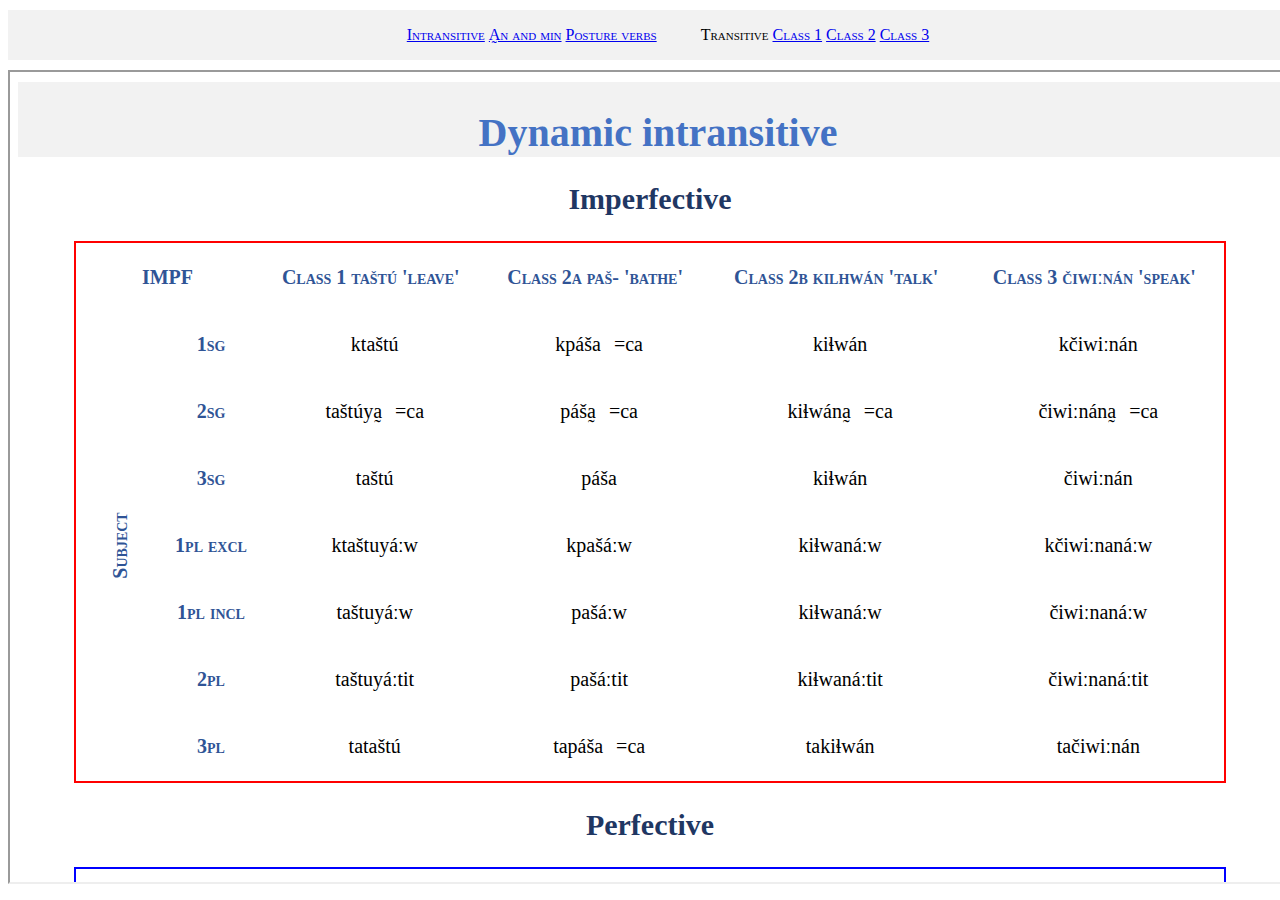
<file: index.html>
<!DOCTYPE html>
<html>
<head>
	<title>Coahuitlán Verbs</title>
	<link rel="icon" type="image/x-icon" href="https://github.com/devin-g-moore/devin-g-moore.github.io/blob/d17c5785d2c5535323a5f88d862ce45621ef4c1b/favicon.ico">
	<meta http-equiv="Content-Type" content="text/html; charset=utf-8" />
	<link rel="stylesheet" href="styles2.css">
</head>
<body>
​<div class="header">
  <ul>
  	<li><a href="https://devin-g-moore.github.io/verb%20tables%20intr.html" target="search_iframe">Intransitive</a></li></ul>
  	<li><a href="https://devin-g-moore.github.io/verb%20tables%20irregular.html" target="search_iframe">A̰n and min</a></li>
  	<li><a href="https://devin-g-moore.github.io/verb%20tables%20posture.html" target="search_iframe">Posture verbs</a></li>
  <ul><li>Transitive</li>
	<li><a href="https://devin-g-moore.github.io/verb%20tables%20puca.html" target="search_iframe">Class 1</a></li>
	<li><a href="https://devin-g-moore.github.io/verb%20tables%20tuks.html" target="search_iframe">Class 2</a></li>
	<li><a href="https://devin-g-moore.github.io/verb%20tables%20laqcin.html" target="search_iframe">Class 3</a></li></ul>
  
  </div>



<iframe src="https://devin-g-moore.github.io/verb%20tables%20intr.html" name="search_iframe"></iframe>
</body>
</html>
</file>
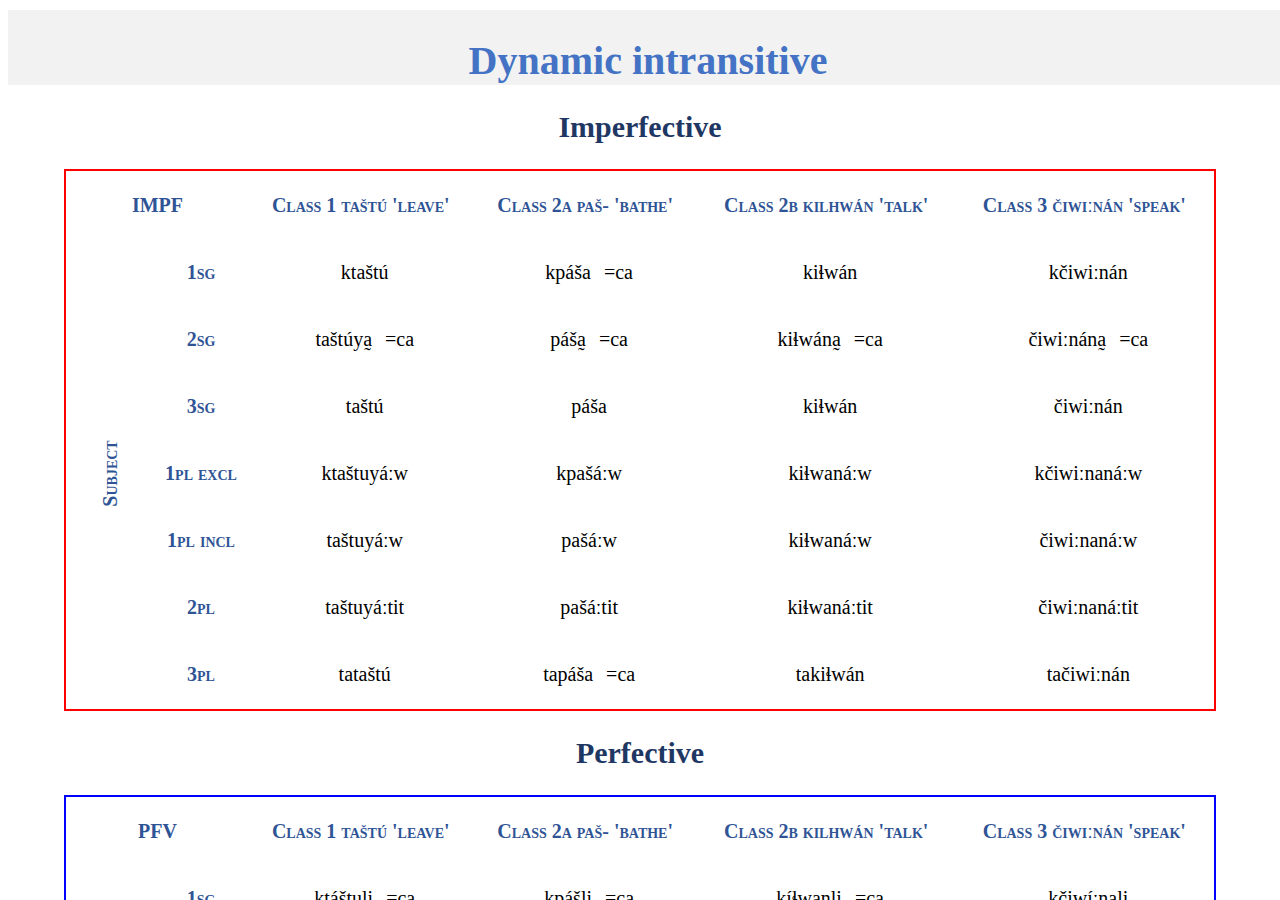
<file: verb tables intr.html>
<!DOCTYPE html>
<html>
<head>
	<title>Verb tables Class 1</title>
	<meta http-equiv="Content-Type" content="text/html; charset=utf-8" />
	<link rel="stylesheet" href="styles.css">

<!--IMPERFECTIVE-->
	<audio id="sound-t-1-ja" src="INTR/t1ja.wav" preload="auto"></audio>
	<audio id="sound-t-2-ja" src="INTR/t2ja.wav" preload="auto"></audio>
	<audio id="sound-t-2-ja-c" src="INTR/t2ja c.wav" preload="auto"></audio>
	<audio id="sound-t-3-ja" src="INTR/t3ja.wav" preload="auto"></audio>
	<audio id="sound-t-4-ja" src="INTR/t1plja.wav" preload="auto"></audio>
	<audio id="sound-t-5-ja" src="INTR/t1pl.incja.wav" preload="auto"></audio>
	<audio id="sound-t-6-ja" src="INTR/t2plja.wav" preload="auto"></audio>
	<audio id="sound-t-7-ja" src="INTR/t3plja.wav" preload="auto"></audio>

	<audio id="sound-p-1-ja" src="INTR/p1ja.wav" preload="auto"></audio>
	<audio id="sound-p-1-ja-c" src="INTR/p1ja c.wav" preload="auto"></audio>
	<audio id="sound-p-2-ja" src="INTR/p2ja.wav" preload="auto"></audio>
	<audio id="sound-p-2-ja-c" src="INTR/p2ja c.wav" preload="auto"></audio>
	<audio id="sound-p-3-ja" src="INTR/p3ja.wav" preload="auto"></audio>
	<audio id="sound-p-4-ja" src="INTR/p1plja.wav" preload="auto"></audio>
	<audio id="sound-p-5-ja" src="INTR/p1pl.incja.wav" preload="auto"></audio>
	<audio id="sound-p-6-ja" src="INTR/p2plja.wav" preload="auto"></audio>
	<audio id="sound-p-7-ja" src="INTR/p3plja.wav" preload="auto"></audio>
	<audio id="sound-p-7-ja-c" src="INTR/p3plja c.wav" preload="auto"></audio>

	<audio id="sound-k-1-ja" src="INTR/k1ja.wav" preload="auto"></audio>
	<audio id="sound-k-2-ja" src="INTR/k2ja.wav" preload="auto"></audio>
	<audio id="sound-k-2-ja-c" src="INTR/k2ja c.wav" preload="auto"></audio>
	<audio id="sound-k-3-ja" src="INTR/k3ja.wav" preload="auto"></audio>
	<audio id="sound-k-4-ja" src="INTR/k1plja.wav" preload="auto"></audio>
	<audio id="sound-k-5-ja" src="INTR/k1pl.incja.wav" preload="auto"></audio>
	<audio id="sound-k-6-ja" src="INTR/k2plja.wav" preload="auto"></audio>
	<audio id="sound-k-7-ja" src="INTR/k3plja.wav" preload="auto"></audio>

	<audio id="sound-c-1-ja" src="INTR/c1ja.wav" preload="auto"></audio>
	<audio id="sound-c-2-ja" src="INTR/c2ja.wav" preload="auto"></audio>
	<audio id="sound-c-2-ja-c" src="INTR/c2ja c.wav" preload="auto"></audio>
	<audio id="sound-c-3-ja" src="INTR/c3ja.wav" preload="auto"></audio>
	<audio id="sound-c-4-ja" src="INTR/c1plja.wav" preload="auto"></audio>
	<audio id="sound-c-5-ja" src="INTR/c1pl.incja.wav" preload="auto"></audio>
	<audio id="sound-c-6-ja" src="INTR/c2plja.wav" preload="auto"></audio>
	<audio id="sound-c-7-ja" src="INTR/c3plja.wav" preload="auto"></audio>

<!--PERFECTIVE-->
	<audio id="sound-t-1-li" src="INTR/t1li.wav" preload="auto"></audio>
	<audio id="sound-t-1-li-c" src="INTR/t1li c.wav" preload="auto"></audio>
	<audio id="sound-t-2-li" src="INTR/t2li.wav" preload="auto"></audio>
	<audio id="sound-t-2-li-c" src="INTR/t2li c.wav" preload="auto"></audio>
	<audio id="sound-t-3-li" src="INTR/t3li.wav" preload="auto"></audio>
	<audio id="sound-t-4-li" src="INTR/t1plli.wav" preload="auto"></audio>
	<audio id="sound-t-5-li" src="INTR/t1pl.incli.wav" preload="auto"></audio>
	<audio id="sound-t-5-li-c" src="INTR/t1pl.incli c.wav" preload="auto"></audio>
	<audio id="sound-t-6-li" src="INTR/t2plli.wav" preload="auto"></audio>
	<audio id="sound-t-6-li-c" src="INTR/t2plli c.wav" preload="auto"></audio>
	<audio id="sound-t-7-li" src="INTR/t3plli.wav" preload="auto"></audio>

	<audio id="sound-p-1-li" src="INTR/p1li.wav" preload="auto"></audio>
	<audio id="sound-p-1-li-c" src="INTR/p1li c.wav" preload="auto"></audio>
	<audio id="sound-p-2-li" src="INTR/p2li.wav" preload="auto"></audio>
	<audio id="sound-p-2-li-c" src="INTR/p2li c.wav" preload="auto"></audio>
	<audio id="sound-p-3-li" src="INTR/p3li.wav" preload="auto"></audio>
	<audio id="sound-p-3-li-c" src="INTR/p3li c.wav" preload="auto"></audio>
	<audio id="sound-p-4-li" src="INTR/p1plli.wav" preload="auto"></audio>
	<audio id="sound-p-4-li-c" src="INTR/p1plli c.wav" preload="auto"></audio>
	<audio id="sound-p-5-li" src="INTR/p1pl.incli.wav" preload="auto"></audio>
	<audio id="sound-p-5-li-c" src="INTR/p1pl.incli c.wav" preload="auto"></audio>
	<audio id="sound-p-6-li" src="INTR/p2plli.wav" preload="auto"></audio>
	<audio id="sound-p-7-li" src="INTR/p3plli.wav" preload="auto"></audio>

	<audio id="sound-k-1-li" src="INTR/k1li.wav" preload="auto"></audio>
	<audio id="sound-k-1-li-c" src="INTR/k1li c.wav" preload="auto"></audio>
	<audio id="sound-k-2-li" src="INTR/k2li.wav" preload="auto"></audio>
	<audio id="sound-k-2-li-c" src="INTR/k2li c.wav" preload="auto"></audio>
	<audio id="sound-k-3-li" src="INTR/k3li.wav" preload="auto"></audio>
	<audio id="sound-k-3-li-c" src="INTR/k3li c.wav" preload="auto"></audio>
	<audio id="sound-k-4-li" src="INTR/k1plli.wav" preload="auto"></audio>
	<audio id="sound-k-4-li-c" src="INTR/k1plli c.wav" preload="auto"></audio>
	<audio id="sound-k-5-li" src="INTR/k1pl.incli.wav" preload="auto"></audio>
	<audio id="sound-k-5-li-c" src="INTR/k1pl.incli c.wav" preload="auto"></audio>
	<audio id="sound-k-6-li" src="INTR/k2plli.wav" preload="auto"></audio>
	<audio id="sound-k-7-li" src="INTR/k3plli.wav" preload="auto"></audio>

	<audio id="sound-c-1-li" src="INTR/c1li.wav" preload="auto"></audio>
	<audio id="sound-c-2-li" src="INTR/c2li.wav" preload="auto"></audio>
	<audio id="sound-c-2-li-c" src="INTR/c2li c.wav" preload="auto"></audio>
	<audio id="sound-c-3-li" src="INTR/c3li.wav" preload="auto"></audio>
	<audio id="sound-c-4-li" src="INTR/c1plli.wav" preload="auto"></audio>
	<audio id="sound-c-5-li" src="INTR/c1pl.incli.wav" preload="auto"></audio>
	<audio id="sound-c-6-li" src="INTR/c2plli.wav" preload="auto"></audio>
	<audio id="sound-c-7-li" src="INTR/c3plli.wav" preload="auto"></audio>

<!--PROGRESSIVE-->
	<audio id="sound-t-1-ni" src="INTR/t1ni.wav" preload="auto"></audio>
	<audio id="sound-t-2-ni" src="INTR/t2ni.wav" preload="auto"></audio>
	<audio id="sound-t-2-ni-c" src="INTR/t2ni c.wav" preload="auto"></audio>
	<audio id="sound-t-3-ni" src="INTR/t3ni.wav" preload="auto"></audio>
	<audio id="sound-t-4-ni" src="INTR/t1plni.wav" preload="auto"></audio>
	<audio id="sound-t-5-ni" src="INTR/t1pl.incni.wav" preload="auto"></audio>
	<audio id="sound-t-6-ni" src="INTR/t2plni.wav" preload="auto"></audio>
	<audio id="sound-t-7-ni" src="INTR/t3plni.wav" preload="auto"></audio>

	<audio id="sound-p-1-ni" src="INTR/p1ni.wav" preload="auto"></audio>
	<audio id="sound-p-2-ni" src="INTR/p2ni.wav" preload="auto"></audio>
	<audio id="sound-p-3-ni" src="INTR/p3ni.wav" preload="auto"></audio>
	<audio id="sound-p-4-ni" src="INTR/p1plni.wav" preload="auto"></audio>
	<audio id="sound-p-5-ni" src="INTR/p1pl.incni.wav" preload="auto"></audio>
	<audio id="sound-p-6-ni" src="INTR/p2plni.wav" preload="auto"></audio>
	<audio id="sound-p-7-ni" src="INTR/p3plni.wav" preload="auto"></audio>

	<audio id="sound-k-1-ni" src="INTR/k1ni.wav" preload="auto"></audio>
	<audio id="sound-k-2-ni" src="INTR/k2ni.wav" preload="auto"></audio>
	<audio id="sound-k-2-ni-c" src="INTR/k2ni c.wav" preload="auto"></audio>
	<audio id="sound-k-3-ni" src="INTR/k3ni.wav" preload="auto"></audio>
	<audio id="sound-k-4-ni" src="INTR/k1plni.wav" preload="auto"></audio>
	<audio id="sound-k-5-ni" src="INTR/k1pl.incni.wav" preload="auto"></audio>
	<audio id="sound-k-6-ni" src="INTR/k2plni.wav" preload="auto"></audio>
	<audio id="sound-k-6-ni-c" src="INTR/k2plni c.wav" preload="auto"></audio>
	<audio id="sound-k-7-ni" src="INTR/k3plni.wav" preload="auto"></audio>

	<audio id="sound-c-1-ni" src="INTR/c1ni.wav" preload="auto"></audio>
	<audio id="sound-c-2-ni" src="INTR/c2ni.wav" preload="auto"></audio>
	<audio id="sound-c-3-ni" src="INTR/c3ni.wav" preload="auto"></audio>
	<audio id="sound-c-4-ni" src="INTR/c1plni.wav" preload="auto"></audio>
	<audio id="sound-c-5-ni" src="INTR/c1pl.incni.wav" preload="auto"></audio>
	<audio id="sound-c-6-ni" src="INTR/c2plni.wav" preload="auto"></audio>
	<audio id="sound-c-7-ni" src="INTR/c3plni.wav" preload="auto"></audio>
	
	<!--PERFECT-->
	<audio id="sound-t-1-ma" src="INTR/t1ma.wav" preload="auto"></audio>
	<audio id="sound-t-1-ma-c" src="INTR/t1ma c.wav" preload="auto"></audio>
	<audio id="sound-t-2-ma" src="INTR/t2ma.wav" preload="auto"></audio>
	<audio id="sound-t-3-ma" src="INTR/t3ma.wav" preload="auto"></audio>
	<audio id="sound-t-4-ma" src="INTR/t1plma.wav" preload="auto"></audio>
	<audio id="sound-t-5-ma" src="INTR/t1pl.incma.wav" preload="auto"></audio>
	<audio id="sound-t-6-ma" src="INTR/t2plma.wav" preload="auto"></audio>
	<audio id="sound-t-7-ma" src="INTR/t3plma.wav" preload="auto"></audio>

	<audio id="sound-p-1-ma" src="INTR/p1ma.wav" preload="auto"></audio>
	<audio id="sound-p-2-ma" src="INTR/p2ma.wav" preload="auto"></audio>
	<audio id="sound-p-3-ma" src="INTR/p3ma.wav" preload="auto"></audio>
	<audio id="sound-p-4-ma" src="INTR/p1plma.wav" preload="auto"></audio>
	<audio id="sound-p-5-ma" src="INTR/p1pl.incma.wav" preload="auto"></audio>
	<audio id="sound-p-6-ma" src="INTR/p2plma.wav" preload="auto"></audio>
	<audio id="sound-p-7-ma" src="INTR/p3plma.wav" preload="auto"></audio>

	<audio id="sound-k-1-ma" src="INTR/k1ma.wav" preload="auto"></audio>
	<audio id="sound-k-2-ma" src="INTR/k2ma.wav" preload="auto"></audio>
	<audio id="sound-k-3-ma" src="INTR/k3ma.wav" preload="auto"></audio>
	<audio id="sound-k-4-ma" src="INTR/k1plma.wav" preload="auto"></audio>
	<audio id="sound-k-5-ma" src="INTR/k1pl.incma.wav" preload="auto"></audio>
	<audio id="sound-k-6-ma" src="INTR/k2plma.wav" preload="auto"></audio>
	<audio id="sound-k-7-ma" src="INTR/k3plma.wav" preload="auto"></audio>

	<audio id="sound-c-1-ma" src="INTR/c1ma.wav" preload="auto"></audio>
	<audio id="sound-c-2-ma" src="INTR/c2ma.wav" preload="auto"></audio>
	<audio id="sound-c-3-ma" src="INTR/c3ma.wav" preload="auto"></audio>
	<audio id="sound-c-4-ma" src="INTR/c1plma.wav" preload="auto"></audio>
	<audio id="sound-c-5-ma" src="INTR/c1pl.incma.wav" preload="auto"></audio>
	<audio id="sound-c-6-ma" src="INTR/c2plma.wav" preload="auto"></audio>
	<audio id="sound-c-7-ma" src="INTR/c3plma.wav" preload="auto"></audio>

</head>
<body>
​<div class="header">
  <h1>Dynamic intransitive</h1>
</div>

<div class="content">
<!-- play audio onclick
	<h2 onclick="document.getElementById('sound-ja-1').play();">1 to 2</h2>
-->	
<h2 id="imperfective">Imperfective</h2>
<table id="imperfective">	<!--IMPERFECTIVE-->
	<tr><!--row 1-->
		<th colspan=2>IMPF</th>
		<th><p>Class 1 taštú 'leave'</th>
		<th>Class 2a paš- 'bathe'</th>
		<th>Class 2b kilhwán 'talk'</th>
		<th>Class 3 čiwiːnán 'speak'</th>
	</tr>
		<tr><!--row 2-->
		<th rowspan=7 id="vert">Subject</th>
		<th>1sg</th>
		<td><p id="play" onclick="document.getElementById('sound-t-1-ja').play();">ktaštú</p></td>
		<td><p id="play" onclick="document.getElementById('sound-p-1-ja').play();">kpáša</p>
			<p id="play" onclick="document.getElementById('sound-p-1-ja-c').play();">=ca</p></td>
		<td><p id="play" onclick="document.getElementById('sound-k-1-ja').play();">kiɬwán</p></td>
		<td><p id="play" onclick="document.getElementById('sound-c-1-ja').play();">kčiwiːnán</p></td>
	</tr>
	</tr>
		<tr><!--row 3-->
		<th>2sg</th>
		<td><p id="play" onclick="document.getElementById('sound-t-2-ja').play();">taštúya̰</p>
			<p id="play" onclick="document.getElementById('sound-t-2-ja-c').play();">=ca</p></td>
		<td><p id="play" onclick="document.getElementById('sound-p-2-ja').play();">páša̰</p>
			<p id="play" onclick="document.getElementById('sound-p-2-ja-c').play();">=ca</p></td>
		<td><p id="play" onclick="document.getElementById('sound-k-2-ja').play();">kiɬwána̰</p>
			<p id="play" onclick="document.getElementById('sound-k-2-ja-c').play();">=ca</p></td>
		<td><p id="play" onclick="document.getElementById('sound-c-2-ja').play();">čiwiːnána̰</p>
			<p id="play" onclick="document.getElementById('sound-c-2-ja-c').play();">=ca</p></td>
	</tr>
	</tr>
		<tr><!--row 4-->
		<th>3sg</th>
		<td><p id="play" onclick="document.getElementById('sound-t-3-ja').play();">taštú</p></td>
		<td><p id="play" onclick="document.getElementById('sound-p-3-ja').play();">páša</p></td>
		<td><p id="play" onclick="document.getElementById('sound-k-3-ja').play();">kiɬwán</p></td>
		<td><p id="play" onclick="document.getElementById('sound-c-3-ja').play();">čiwiːnán</p></td>
	</tr>
	</tr>
		<tr><!--row 5-->
		<th>1pl excl</th>
		<td><p id="play" onclick="document.getElementById('sound-t-4-ja').play();">ktaštuyáːw</p></td>
		<td><p id="play" onclick="document.getElementById('sound-p-4-ja').play();">kpašáːw</p></td>
		<td><p id="play" onclick="document.getElementById('sound-k-4-ja').play();">kiɬwanáːw</p></td>
		<td><p id="play" onclick="document.getElementById('sound-c-4-ja').play();">kčiwiːnanáːw</p></td>
	</tr>
	</tr>
		<tr><!--row 6-->
		<th>1pl incl</th>
		<td><p id="play" onclick="document.getElementById('sound-t-5-ja').play();">taštuyáːw</p></td>
		<td><p id="play" onclick="document.getElementById('sound-p-5-ja').play();">pašáːw</p></td>
		<td><p id="play" onclick="document.getElementById('sound-k-5-ja').play();">kiɬwanáːw</p></td>
		<td><p id="play" onclick="document.getElementById('sound-c-5-ja').play();">čiwiːnanáːw</p></td>
	</tr>
	</tr>
		<tr><!--row 7-->
		<th>2pl</th>
		<td><p id="play" onclick="document.getElementById('sound-t-6-ja').play();">taštuyáːtit</p></td>
		<td><p id="play" onclick="document.getElementById('sound-p-6-ja').play();">pašáːtit</p></td>
		<td><p id="play" onclick="document.getElementById('sound-k-6-ja').play();">kiɬwanáːtit</p></td>
		<td><p id="play" onclick="document.getElementById('sound-c-6-ja').play();">čiwiːnanáːtit</p></td>
	</tr>
	</tr>
		<tr><!--row 8-->
		<th>3pl</th>
		<td><p id="play" onclick="document.getElementById('sound-t-7-ja').play();">tataštú</p></td>
		<td><p id="play" onclick="document.getElementById('sound-p-7-ja').play();">tapáša</p>
			<p id="play" onclick="document.getElementById('sound-p-7-ja-c').play();">=ca</p></td>
		<td><p id="play" onclick="document.getElementById('sound-k-7-ja').play();">takiɬwán</p></td>
		<td><p id="play" onclick="document.getElementById('sound-c-7-ja').play();">tačiwiːnán</p></td>
	</tr>
	</table>

<h2 id="perfective">Perfective</h2>
<table id="perfective">	<!--PERFECTIVE-->
	<tr><!--row 1-->
		<th colspan=2>PFV</th>
		<th><p>Class 1 taštú 'leave'</th>
		<th>Class 2a paš- 'bathe'</th>
		<th>Class 2b kilhwán 'talk'</th>
		<th>Class 3 čiwiːnán 'speak'</th>
	</tr>
		<tr><!--row 2-->
		<th rowspan=7 id="vert">Subject</th>
		<th>1sg</th>
		<td><p id="play" onclick="document.getElementById('sound-t-1-li').play();">ktáštulḭ</p>
			<p id="play" onclick="document.getElementById('sound-t-1-li-c').play();">=ca</p></td>
		<td><p id="play" onclick="document.getElementById('sound-p-1-li').play();">kpášlḭ</p>
			<p id="play" onclick="document.getElementById('sound-p-1-li-c').play();">=ca</p></td>
		<td><p id="play" onclick="document.getElementById('sound-k-1-li').play();">kíɬwanlḭ</p>
			<p id="play" onclick="document.getElementById('sound-k-1-li-c').play();">=ca</p></td>
		<td><p id="play" onclick="document.getElementById('sound-c-1-li').play();">kčiwíːnalḭ</p></td>
	</tr>
	</tr>
		<tr><!--row 3-->
		<th>2sg</th>
		<td><p id="play" onclick="document.getElementById('sound-t-2-li').play();">táštṵ</p>
			<p id="play" onclick="document.getElementById('sound-t-2-li-c').play();">=ca</p></td>
		<td><p id="play" onclick="document.getElementById('sound-p-2-li').play();">páštḭ</p>
			<p id="play" onclick="document.getElementById('sound-p-2-li-c').play();">=ca</p></td>
		<td><p id="play" onclick="document.getElementById('sound-k-2-li').play();">kíɬwantḭ</p>
			<p id="play" onclick="document.getElementById('sound-k-2-li-c').play();">=ca</p></td>
		<td><p id="play" onclick="document.getElementById('sound-c-2-li').play();">čiwíːna̰</p>
			<p id="play" onclick="document.getElementById('sound-c-2-li-c').play();">=ca</p></td>
	</tr>
	</tr>
		<tr><!--row 4-->
		<th>3sg</th>
		<td><p id="play" onclick="document.getElementById('sound-t-3-li').play();">táštulḭ</p></td>
		<td><p id="play" onclick="document.getElementById('sound-p-3-li').play();">pášlḭ</p>
			<p id="play" onclick="document.getElementById('sound-p-3-li-c').play();">=ca</p></td>
		<td><p id="play" onclick="document.getElementById('sound-k-3-li').play();">kíɬwanlḭ</p>
			<p id="play" onclick="document.getElementById('sound-k-3-li-c').play();">=ca</p></td>
		<td><p id="play" onclick="document.getElementById('sound-c-3-li').play();">čiwíːnalḭ</p></td>
	</tr>
	</tr>
		<tr><!--row 5-->
		<th>1pl excl</th>
		<td><p id="play" onclick="document.getElementById('sound-t-4-li').play();">ktaštúw</p></td>
		<td><p id="play" onclick="document.getElementById('sound-p-4-li').play();">kpášwḭ</p>
			<p id="play" onclick="document.getElementById('sound-p-4-li-c').play();">=ca</p></td>
		<td><p id="play" onclick="document.getElementById('sound-k-4-li').play();">kiɬwánwḭ</p>
			<p id="play" onclick="document.getElementById('sound-k-4-li-c').play();">=ca</p></td>
		<td><p id="play" onclick="document.getElementById('sound-c-4-li').play();">kčiwiːnáw</p></td>
	</tr>
	</tr>
		<tr><!--row 6-->
		<th>1pl incl</th>
		<td><p id="play" onclick="document.getElementById('sound-t-5-li').play();">taštúw</p>
			<p id="play" onclick="document.getElementById('sound-t-5-li-c').play();">=ca</p></td>
		<td><p id="play" onclick="document.getElementById('sound-p-5-li').play();">pášwḭ</p>
			<p id="play" onclick="document.getElementById('sound-p-5-li-c').play();">=ca</p></td>
		<td><p id="play" onclick="document.getElementById('sound-k-5-li').play();">kiɬwánwḭ</p>
			<p id="play" onclick="document.getElementById('sound-k-5-li-c').play();">=ca</p></td>
		<td><p id="play" onclick="document.getElementById('sound-c-5-li').play();">čiwiːnáw</p></td>
	</tr>
	</tr>
		<tr><!--row 7-->
		<th>2pl</th>
		<td><p id="play" onclick="document.getElementById('sound-t-6-li').play();">taštútit</p>
			<p id="play" onclick="document.getElementById('sound-t-6-li-c').play();">=ca</p></td>
		<td><p id="play" onclick="document.getElementById('sound-p-6-li').play();">páštit</p></td>
		<td><p id="play" onclick="document.getElementById('sound-k-6-li').play();">kiɬwántit</p></td>
		<td><p id="play" onclick="document.getElementById('sound-c-6-li').play();">čiwiːnántit</p></td>
	</tr>
	</tr>
		<tr><!--row 8-->
		<th>3pl</th>
		<td><p id="play" onclick="document.getElementById('sound-t-7-li').play();">tatáštulḭ</p></td>
		<td><p id="play" onclick="document.getElementById('sound-p-7-li').play();">tápašlḭ</p></td>
		<td><p id="play" onclick="document.getElementById('sound-k-7-li').play();">takíɬwanlḭ</p></td>
		<td><p id="play" onclick="document.getElementById('sound-c-7-li').play();">tačiwíːnalḭ</p></td>
	</tr>
	</table>
	
<h2 id="perfect">Perfect</h2>
<table id="perfect">	<!--puca PERFECT-->
	<tr><!--row 1-->
		<th colspan=2>PERF</th>
		<th><p>Class 1 taštú 'leave'</th>
		<th>Class 2a paš- 'bathe'</th>
		<th>Class 2b kilhwán 'talk'</th>
		<th>Class 3 čiwiːnán 'speak'</th>
	</tr>
		<tr><!--row 2-->
		<th rowspan=7 id="vert">Subject</th>
		<th>1sg</th>
		<td><p id="play" onclick="document.getElementById('sound-t-1-ni').play();">ktaštunḭ́ː</p></td>
		<td><p id="play" onclick="document.getElementById('sound-p-1-ni').play();">kpašnḭ́ː</p></td>
		<td><p id="play" onclick="document.getElementById('sound-k-1-ni').play();">kiɬwanḭ́ː</p></td>
		<td><p id="play" onclick="document.getElementById('sound-c-1-ni').play();">kčiwiːnanḭ́ː</p></td>
	</tr>
	</tr>
		<tr><!--row 3-->
		<th>2sg</th>
		<td><p id="play" onclick="document.getElementById('sound-t-2-ni').play();">taštunḭ́ːta̰</p>
			<p id="play" onclick="document.getElementById('sound-t-2-ni-c').play();">=ca</p></td>
		<td><p id="play" onclick="document.getElementById('sound-p-2-ni').play();">pášnḭ́ːta̰</p></td>
		<td><p id="play" onclick="document.getElementById('sound-k-2-ni').play();">kiɬwanḭ́ːta̰</p>
			<p id="play" onclick="document.getElementById('sound-k-2-ni-c').play();">=ca</p></td>
		<td><p id="play" onclick="document.getElementById('sound-c-2-ni').play();">čiwiːnanḭ́ːta̰</p></td>
	</tr>
	</tr>
		<tr><!--row 4-->
		<th>3sg</th>
		<td><p id="play" onclick="document.getElementById('sound-t-3-ni').play();">taštunḭ́ː</p></td>
		<td><p id="play" onclick="document.getElementById('sound-p-3-ni').play();">pašnḭ́ː</p></td>
		<td><p id="play" onclick="document.getElementById('sound-k-3-ni').play();">kiɬwanḭ́ː</p></td>
		<td><p id="play" onclick="document.getElementById('sound-c-3-ni').play();">čiwiːnanḭ́ː</p></td>
	</tr>
	</tr>
		<tr><!--row 5-->
		<th>1pl excl</th>
		<td><p id="play" onclick="document.getElementById('sound-t-4-ni').play();">ktaštunḭːtáːw</p></td>
		<td><p id="play" onclick="document.getElementById('sound-p-4-ni').play();">kpašnḭːtáːw</p></td>
		<td><p id="play" onclick="document.getElementById('sound-k-4-ni').play();">kiɬwanḭːtáːw</p></td>
		<td><p id="play" onclick="document.getElementById('sound-c-4-ni').play();">kčiwiːnanḭːtáːw</p></td>
	</tr>
	</tr>
		<tr><!--row 6-->
		<th>1pl incl</th>
		<td><p id="play" onclick="document.getElementById('sound-t-5-ni').play();">taštunḭːtáːw</p></td>
		<td><p id="play" onclick="document.getElementById('sound-p-5-ni').play();">pašnḭːtáːw</p></td>
		<td><p id="play" onclick="document.getElementById('sound-k-5-ni').play();">kiɬwanḭːtáːw</p></td>
		<td><p id="play" onclick="document.getElementById('sound-c-5-ni').play();">čiwiːnanḭːtáːw</p></td>
	</tr>
	</tr>
		<tr><!--row 7-->
		<th>2pl</th>
		<td><p id="play" onclick="document.getElementById('sound-t-6-ni').play();">taštunḭːtáːtit</p></td>
		<td><p id="play" onclick="document.getElementById('sound-p-6-ni').play();">pašnḭːtáːtit</p></td>
		<td><p id="play" onclick="document.getElementById('sound-k-6-ni').play();">kiɬwanḭːtáːtit</p>
			<p id="play" onclick="document.getElementById('sound-k-6-ni-c').play();">=ca</p></td>
		<td><p id="play" onclick="document.getElementById('sound-c-6-ni').play();">čiwiːnanáːtit</p></td>
	</tr>
	</tr>
		<tr><!--row 8-->
		<th>3pl</th>
		<td><p id="play" onclick="document.getElementById('sound-t-7-ni').play();">tataštunḭ́ː</p></td>
		<td><p id="play" onclick="document.getElementById('sound-p-7-ni').play();">tapašnḭ́ː</p></td>
		<td><p id="play" onclick="document.getElementById('sound-k-7-ni').play();">takiɬwanḭ́ː</p></td>
		<td><p id="play" onclick="document.getElementById('sound-c-7-ni').play();">tačiwiːnanḭ́ː</p></td>
	</tr>
	</table>
	
<h2 id="progressive">Progressive</h2>
<table id="progressive">	<!--PROGRESSIVE-->
	<tr><!--row 1-->
		<th colspan=2>PROG</th>
		<th><p>Class 1 taštú 'leave'</th>
		<th>Class 2a paš- 'bathe'</th>
		<th>Class 2b kilhwán 'talk'</th>
		<th>Class 3 čiwiːnán 'speak'</th>
	</tr>
			<tr><!--row 2-->
		<th rowspan=7 id="vert">Subject</th>
		<th>1sg</th>
		<td><p id="play" onclick="document.getElementById('sound-t-1-ma').play();">ktaštúma̰ː</p>
			<p id="play" onclick="document.getElementById('sound-t-1-ma-c').play();">=ca</p></td>
		<td><p id="play" onclick="document.getElementById('sound-p-1-ma').play();">kpášma̰ː</p></td>
		<td><p id="play" onclick="document.getElementById('sound-k-1-ma').play();">kiɬwáma̰ː</p></td>
		<td><p id="play" onclick="document.getElementById('sound-c-1-ma').play();">kčiwiːnáma̰ː</p></td>
	</tr>
	</tr>
		<tr><!--row 3-->
		<th>2sg</th>
		<td><p id="play" onclick="document.getElementById('sound-t-2-ma').play();">taštúpa̰ːt</p></td>
		<td><p id="play" onclick="document.getElementById('sound-p-2-ma').play();">pášpa̰ːt</p></td>
		<td><p id="play" onclick="document.getElementById('sound-k-2-ma').play();">kiɬwámpa̰ːt</p></td>
		<td><p id="play" onclick="document.getElementById('sound-c-2-ma').play();">čiwiːnámpa̰ːt</p></td>
	</tr>
	</tr>
		<tr><!--row 4-->
		<th>3sg</th>
		<td><p id="play" onclick="document.getElementById('sound-t-3-ma').play();">taštúma̰ː</p></td>
		<td><p id="play" onclick="document.getElementById('sound-p-3-ma').play();">pášma̰ː</p></td>
		<td><p id="play" onclick="document.getElementById('sound-k-3-ma').play();">kiɬwáma̰ː</p></td>
		<td><p id="play" onclick="document.getElementById('sound-c-3-ma').play();">čiwiːnáma̰ː</p></td>
	</tr>
	</tr>
		<tr><!--row 5-->
		<th>1pl excl</th>
		<td><p id="play" onclick="document.getElementById('sound-t-4-ma').play();">ktaštuma̰ːnáw</p></td>
		<td><p id="play" onclick="document.getElementById('sound-p-4-ma').play();">kpašma̰ːnáw</p></td>
		<td><p id="play" onclick="document.getElementById('sound-k-4-ma').play();">kiɬwama̰ːnáw</p></td>
		<td><p id="play" onclick="document.getElementById('sound-c-4-ma').play();">kčiwiːnama̰ːnáw</p></td>
	</tr>
	</tr>
		<tr><!--row 6-->
		<th>1pl incl</th>
		<td><p id="play" onclick="document.getElementById('sound-t-5-ma').play();">taštuma̰ːnáw</p></td>
		<td><p id="play" onclick="document.getElementById('sound-p-5-ma').play();">pašma̰ːnáw</p></td>
		<td><p id="play" onclick="document.getElementById('sound-k-5-ma').play();">kiɬwama̰ːnáw</p></td>
		<td><p id="play" onclick="document.getElementById('sound-c-5-ma').play();">čiwiːnama̰ːnáw</p></td>
	</tr>
	</tr>
		<tr><!--row 7-->
		<th>2pl</th>
		<td><p id="play" onclick="document.getElementById('sound-t-6-ma').play();">taštupa̰ːnántit</p></td>
		<td><p id="play" onclick="document.getElementById('sound-p-6-ma').play();">pašpa̰ːnántit</p></td>
		<td><p id="play" onclick="document.getElementById('sound-k-6-ma').play();">kiɬwampa̰ːnántit</p></td>
		<td><p id="play" onclick="document.getElementById('sound-c-6-ma').play();">čiwiːnampa̰ːnántit</p></td>
	</tr>
	</tr>
		<tr><!--row 8-->
		<th>3pl</th>
		<td><p id="play" onclick="document.getElementById('sound-t-7-ma').play();">tataštumá̰ːnalḭ</p></td>
		<td><p id="play" onclick="document.getElementById('sound-p-7-ma').play();">tapašmá̰ːnalḭ</p></td>
		<td><p id="play" onclick="document.getElementById('sound-k-7-ma').play();">takiɬwamá̰ːnalḭ</p></td>
		<td><p id="play" onclick="document.getElementById('sound-c-7-ma').play();">tačiwiːnamá̰ːnalḭ</p></td>
	</tr>		
	</table>
</div>​​​​​​​​​​​​​​​​​​​​​​​​​​​​​​​​​


</body>
</html>
</file>
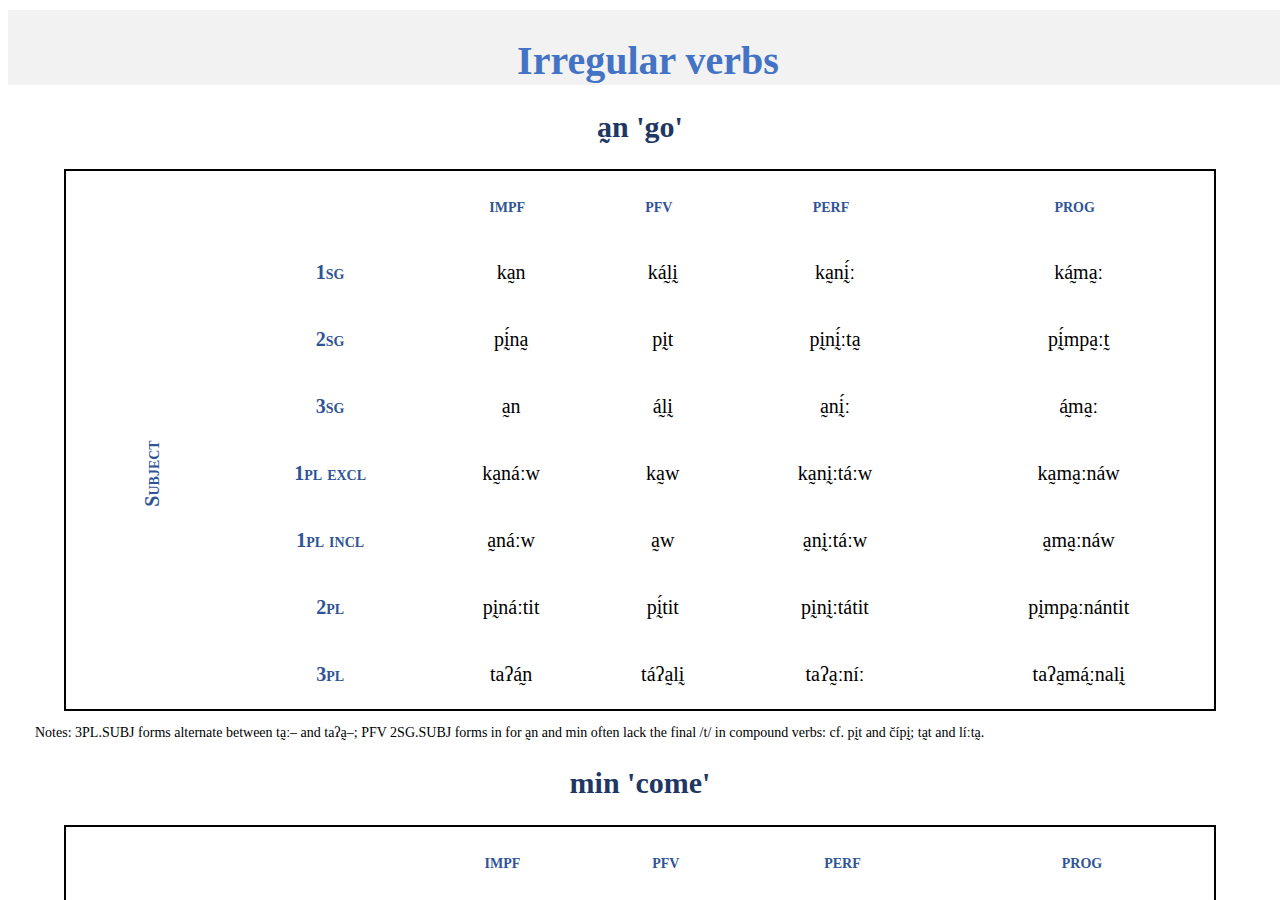
<file: verb tables irregular.html>
<!DOCTYPE html>
<html>
<head>
	<title>Verb tables Class 1</title>
	<meta http-equiv="Content-Type" content="text/html; charset=utf-8" />
	<link rel="stylesheet" href="styles.css">

<!--IMPERFECTIVE-->
	<audio id="sound-t-1-ja" src="INTR/t1ja.wav" preload="auto"></audio>

<!--PERFECTIVE-->
	<audio id="sound-t-1-li" src="INTR/t1li.wav" preload="auto"></audio>

<!--PROGRESSIVE-->
	<audio id="sound-t-1-ni" src="INTR/t1ni.wav" preload="auto"></audio>
	
<!--PERFECT-->
	<audio id="sound-t-1-ma" src="INTR/t1ma.wav" preload="auto"></audio>


</head>
<body>
​<div class="header">
  <h1>Irregular verbs</h1>
</div>

<div class="content">
<!-- play audio onclick
	<h2 onclick="document.getElementById('sound-ja-1').play();">1 to 2</h2>
-->	

<h2 id="an">a̰n 'go'</h2>
<table id="an">	<!--an-->
	<tr><!--row 1-->
		<th colspan=2></th>
		<th><p>impf</th>
		<th>pfv</th>
		<th>perf</th>
		<th>prog</th>
	</tr>
		<tr><!--row 2-->
		<th rowspan=7 id="vert">Subject</th>
		<th>1sg</th>
		<td><p id="play" onclick="document.getElementById('sound-t-1-ja').play();">ka̰n</p></td>
		<td><p id="play" onclick="document.getElementById('sound-p-1-ja').play();">ká̰lḭ</p></td>
<!--			<p id="play" onclick="document.getElementById('sound-p-1-ja-c').play();">=ca</p></td> -->
<!-- if second p is removed, add close td tag -->
		<td><p id="play" onclick="document.getElementById('sound-k-1-ja').play();">ka̰nḭ́ː</p></td>
		<td><p id="play" onclick="document.getElementById('sound-c-1-ja').play();">ká̰ma̰ː</p></td>
	</tr>
	</tr>
		<tr><!--row 3-->
		<th>2sg</th>
		<td><p id="play" onclick="document.getElementById('sound-t-2-ja').play();">pḭ́na̰</p></td>
		<td><p id="play" onclick="document.getElementById('sound-p-2-ja').play();">pḭt</p></td>
		<td><p id="play" onclick="document.getElementById('sound-k-2-ja').play();">pḭnḭ́ːta̰</p></td>
		<td><p id="play" onclick="document.getElementById('sound-c-2-ja').play();">pḭ́mpa̰ːt̰</p></td>
	</tr>
	</tr>
		<tr><!--row 4-->
		<th>3sg</th>
		<td><p id="play" onclick="document.getElementById('sound-t-3-ja').play();">a̰n</p></td>
		<td><p id="play" onclick="document.getElementById('sound-p-3-ja').play();">á̰lḭ</p></td>
		<td><p id="play" onclick="document.getElementById('sound-k-3-ja').play();">a̰nḭ́ː</p></td>
		<td><p id="play" onclick="document.getElementById('sound-c-3-ja').play();">á̰ma̰ː</p></td>
	</tr>
	</tr>
		<tr><!--row 5-->
		<th>1pl excl</th>
		<td><p id="play" onclick="document.getElementById('sound-t-4-ja').play();">ka̰náːw</p></td>
		<td><p id="play" onclick="document.getElementById('sound-p-4-ja').play();">ka̰w</p></td>
		<td><p id="play" onclick="document.getElementById('sound-k-4-ja').play();">ka̰nḭːtáːw</p></td>
		<td><p id="play" onclick="document.getElementById('sound-c-4-ja').play();">ka̰ma̰ːnáw</p></td>
	</tr>
	</tr>
		<tr><!--row 6-->
		<th>1pl incl</th>
		<td><p id="play" onclick="document.getElementById('sound-t-5-ja').play();">a̰náːw</p></td>
		<td><p id="play" onclick="document.getElementById('sound-p-5-ja').play();">a̰w</p></td>
		<td><p id="play" onclick="document.getElementById('sound-k-5-ja').play();">a̰nḭːtáːw</p></td>
		<td><p id="play" onclick="document.getElementById('sound-c-5-ja').play();">a̰ma̰ːnáw</p></td>
	</tr>
	</tr>
		<tr><!--row 7-->
		<th>2pl</th>
		<td><p id="play" onclick="document.getElementById('sound-t-6-ja').play();">pḭnáːtit</p></td>
		<td><p id="play" onclick="document.getElementById('sound-p-6-ja').play();">pḭ́tit</p></td>
		<td><p id="play" onclick="document.getElementById('sound-k-6-ja').play();">pḭnḭːtátit</p></td>
		<td><p id="play" onclick="document.getElementById('sound-c-6-ja').play();">pḭmpa̰ːnántit</p></td>
	</tr>
	</tr>
		<tr><!--row 8-->
		<th>3pl</th>
		<td><p id="play" onclick="document.getElementById('sound-t-7-ja').play();">taʔá̰n</p></td>
		<td><p id="play" onclick="document.getElementById('sound-p-7-ja').play();">táʔa̰lḭ</p></td>
		<td><p id="play" onclick="document.getElementById('sound-k-7-ja').play();">taʔa̰ːníː</p></td>
		<td><p id="play" onclick="document.getElementById('sound-c-7-ja').play();">taʔa̰má̰ːnalḭ</p></td>
	</tr>
	</table>
<p id="notes">Notes: 3PL.SUBJ forms alternate between ta̰ː– and taʔa̰–; PFV 2SG.SUBJ forms in for a̰n and min often lack the final /t/ in compound verbs: cf. pḭt and čípḭ; ta̰t and líːta̰.</p>	
<h2 id="min">min 'come'</h2>
<table id="min">	<!--min-->
	<tr><!--row 1-->
		<th colspan=2></th>
		<th><p>impf</th>
		<th>pfv</th>
		<th>perf</th>
		<th>prog</th>
	</tr>
		<tr><!--row 2-->
		<th rowspan=7 id="vert">Subject</th>
		<th>1sg</th>
		<td><p id="play" onclick="document.getElementById('sound-t-1-li').play();">kmín</p></td>
		<td><p id="play" onclick="document.getElementById('sound-p-1-li').play();">kmílḭ</p></td>
		<td><p id="play" onclick="document.getElementById('sound-k-1-li').play();">kminḭ́ː</p></td>
		<td><p id="play" onclick="document.getElementById('sound-c-1-li').play();">kmíma̰ː</p></td>
	</tr>
	</tr>
		<tr><!--row 3-->
		<th>2sg</th>
		<td><p id="play" onclick="document.getElementById('sound-t-2-li').play();">tá̰na̰</p></td>
		<td><p id="play" onclick="document.getElementById('sound-p-2-li').play();">tá̰t</p></td>
		<td><p id="play" onclick="document.getElementById('sound-k-2-li').play();">ta̰nḭ́ːta̰	</p></td>
		<td><p id="play" onclick="document.getElementById('sound-c-2-li').play();">tá̰mpa̰:t</p></td>
	</tr>
	</tr>
		<tr><!--row 4-->
		<th>3sg</th>
		<td><p id="play" onclick="document.getElementById('sound-t-3-li').play();">mín</p></td>
		<td><p id="play" onclick="document.getElementById('sound-p-3-li').play();">mílḭ</p></td>
		<td><p id="play" onclick="document.getElementById('sound-k-3-li').play();">minḭ́ː</p></td>
		<td><p id="play" onclick="document.getElementById('sound-c-3-li').play();">míma̰ː</p></td>
	</tr>
	</tr>
		<tr><!--row 5-->
		<th>1pl excl</th>
		<td><p id="play" onclick="document.getElementById('sound-t-4-li').play();">kmináːw</p></td>
		<td><p id="play" onclick="document.getElementById('sound-p-4-li').play();">kmíw</p></td>
		<td><p id="play" onclick="document.getElementById('sound-k-4-li').play();">kminḭːtáw</p></td>
		<td><p id="play" onclick="document.getElementById('sound-c-4-li').play();">kmima̰ːnáw</p></td>
	</tr>
	</tr>
		<tr><!--row 6-->
		<th>1pl incl</th>
		<td><p id="play" onclick="document.getElementById('sound-t-5-li').play();">mináːw</p></td>
		<td><p id="play" onclick="document.getElementById('sound-p-5-li').play();">míw</p></td>
		<td><p id="play" onclick="document.getElementById('sound-k-5-li').play();">minḭːtáw</p></td>
		<td><p id="play" onclick="document.getElementById('sound-c-5-li').play();">mima̰ːnáw</p></td>
	</tr>
	</tr>
		<tr><!--row 7-->
		<th>2pl</th>
		<td><p id="play" onclick="document.getElementById('sound-t-6-li').play();">ta̰náːtit</p></td>
		<td><p id="play" onclick="document.getElementById('sound-p-6-li').play();">tá̰tit</p></td>
		<td><p id="play" onclick="document.getElementById('sound-k-6-li').play();">ta̰nḭːtátit</p></td>
		<td><p id="play" onclick="document.getElementById('sound-c-6-li').play();">ta̰mpa̰ːnántit</p></td>
	</tr>
	</tr>
		<tr><!--row 8-->
		<th>3pl</th>
		<td><p id="play" onclick="document.getElementById('sound-t-7-li').play();">tamín</p></td>
		<td><p id="play" onclick="document.getElementById('sound-p-7-li').play();">támilḭ</p></td>
		<td><p id="play" onclick="document.getElementById('sound-k-7-li').play();">taminḭ́ː</p></td>
		<td><p id="play" onclick="document.getElementById('sound-c-7-li').play();">tamimá̰ːnalḭ̰</p></td>
	</tr>
	</table>
	

</div>​​​​​​​​​​​​​​​​​​​​​​​​​​​​​​​​​
</body>
</html>
</file>
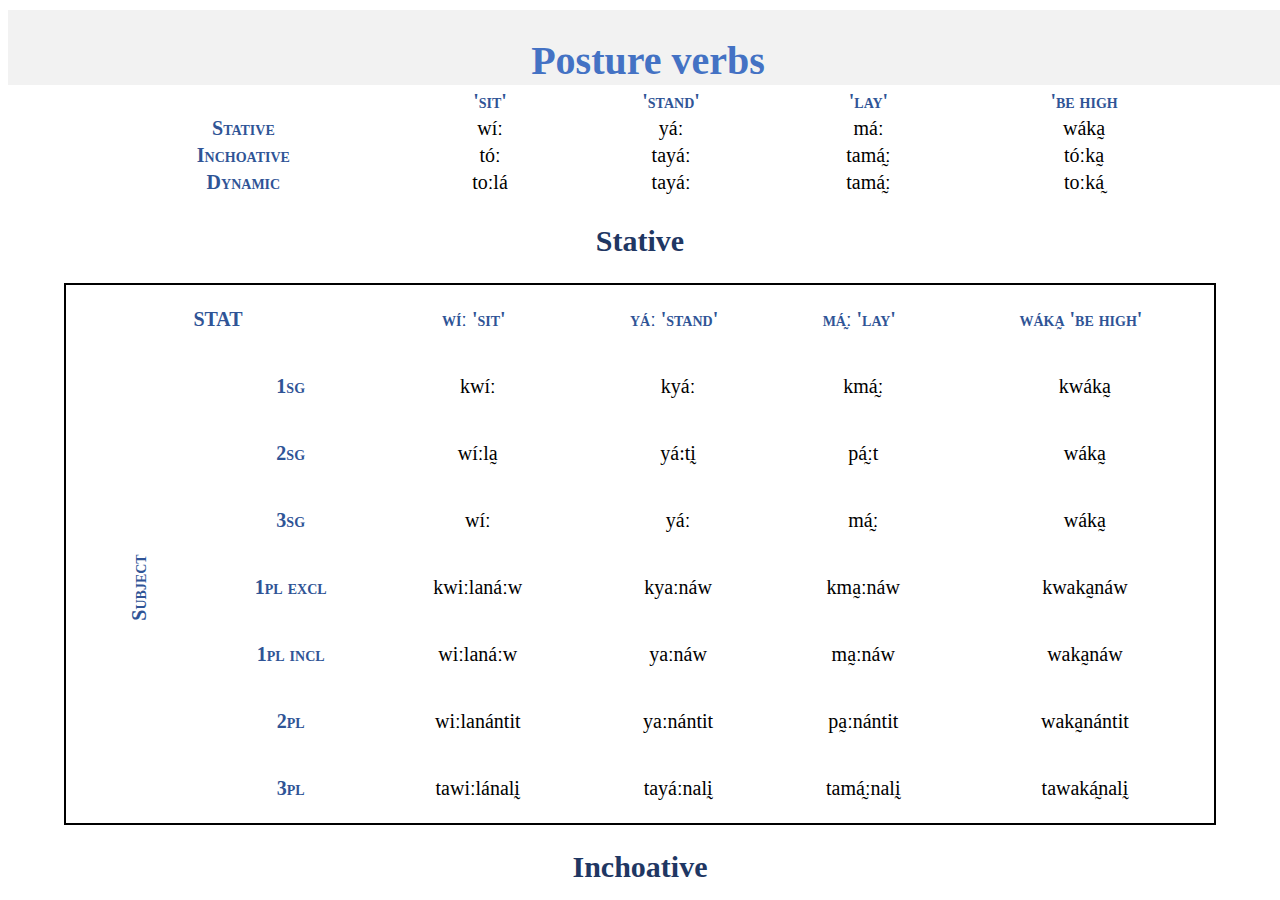
<file: verb tables posture.html>
<!DOCTYPE html>
<html>
<head>
	<title>Verb tables Class 1</title>
	<meta http-equiv="Content-Type" content="text/html; charset=utf-8" />
	<link rel="stylesheet" href="styles.css">

<!--IMPERFECTIVE-->
	<audio id="sound-t-1-ja" src="INTR/t1ja.wav" preload="auto"></audio>

<!--PERFECTIVE-->
	<audio id="sound-t-1-li" src="INTR/t1li.wav" preload="auto"></audio>

<!--PROGRESSIVE-->
	<audio id="sound-t-1-ni" src="INTR/t1ni.wav" preload="auto"></audio>
	
<!--PERFECT-->
	<audio id="sound-t-1-ma" src="INTR/t1ma.wav" preload="auto"></audio>


</head>
<body>
​<div class="header">
  <h1>Posture verbs</h1>
</div>

<div class="content">
<!-- play audio onclick
	<h2 onclick="document.getElementById('sound-ja-1').play();">1 to 2</h2>
-->	
<table id="postureverbs">
<tr><!-- -->
	<th></th>
	<th>'sit'</th>
	<th>'stand'</th>
	<th>'lay'</th>
	<th>'be high</th></tr>
<tr>
	<th>Stative</th>
	<td>wíː</td>
	<td>yáː</td>
	<td>máː</td>
	<td>wáka̰</td>
	</tr>
<tr>
	<th>Inchoative</th>
	<td>tóː</td>
	<td>tayáː</td>
	<td>tamá̰ː</td>
	<td>tóːka̰</td>
	</tr>
<tr>
	<th>Dynamic</th>
	<td>toːlá</td>
	<td>tayáː</td>
	<td>tamá̰ː</td>
	<td>toːká̰</td>
	</tr>
	</table>
	

<h2 id="stativeposture">Stative</h2>
<table id="stativeposture">	<!--STATIVE POSTURE-->
	<tr><!--row 1-->
		<th colspan=2>STAT</th>
		<th><p>wíː 'sit'</th>
		<th>yáː 'stand'</th>
		<th>má̰ː 'lay'</th>
		<th>wáka̰ 'be high'</th>
	</tr>
		<tr><!--row 2-->
		<th rowspan=7 id="vert">Subject</th>
		<th>1sg</th>
		<td><p id="play" onclick="document.getElementById('sound-t-1-ja').play();">kwíː</p></td>
		<td><p id="play" onclick="document.getElementById('sound-p-1-ja').play();">kyáː</p></td>
<!--			<p id="play" onclick="document.getElementById('sound-p-1-ja-c').play();">=ca</p></td> -->
<!-- if second p is removed, add close td tag -->
		<td><p id="play" onclick="document.getElementById('sound-k-1-ja').play();">kmá̰ː</p></td>
		<td><p id="play" onclick="document.getElementById('sound-c-1-ja').play();">kwáka̰</p></td>
	</tr>
	</tr>
		<tr><!--row 3-->
		<th>2sg</th>
		<td><p id="play" onclick="document.getElementById('sound-t-2-ja').play();">wíːla̰</p></td>
		<td><p id="play" onclick="document.getElementById('sound-p-2-ja').play();">yá:tḭ</p></td>
		<td><p id="play" onclick="document.getElementById('sound-k-2-ja').play();">pá̰ːt</p></td>
		<td><p id="play" onclick="document.getElementById('sound-c-2-ja').play();">wáka̰</p></td>
	</tr>
	</tr>
		<tr><!--row 4-->
		<th>3sg</th>
		<td><p id="play" onclick="document.getElementById('sound-t-3-ja').play();">wíː</p></td>
		<td><p id="play" onclick="document.getElementById('sound-p-3-ja').play();">yáː</p></td>
		<td><p id="play" onclick="document.getElementById('sound-k-3-ja').play();">má̰ː</p></td>
		<td><p id="play" onclick="document.getElementById('sound-c-3-ja').play();">wáka̰</p></td>
	</tr>
	</tr>
		<tr><!--row 5-->
		<th>1pl excl</th>
		<td><p id="play" onclick="document.getElementById('sound-t-4-ja').play();">kwiːlanáːw</p></td>
		<td><p id="play" onclick="document.getElementById('sound-p-4-ja').play();">kyaːnáw</p></td>
		<td><p id="play" onclick="document.getElementById('sound-k-4-ja').play();">kma̰ːnáw</p></td>
		<td><p id="play" onclick="document.getElementById('sound-c-4-ja').play();">kwaka̰náw</p></td>
	</tr>
	</tr>
		<tr><!--row 6-->
		<th>1pl incl</th>
		<td><p id="play" onclick="document.getElementById('sound-t-5-ja').play();">wiːlanáːw</p></td>
		<td><p id="play" onclick="document.getElementById('sound-p-5-ja').play();">yaːnáw</p></td>
		<td><p id="play" onclick="document.getElementById('sound-k-5-ja').play();">ma̰ːnáw</p></td>
		<td><p id="play" onclick="document.getElementById('sound-c-5-ja').play();">waka̰náw</p></td>
	</tr>
	</tr>
		<tr><!--row 7-->
		<th>2pl</th>
		<td><p id="play" onclick="document.getElementById('sound-t-6-ja').play();">wiːlanántit</p></td>
		<td><p id="play" onclick="document.getElementById('sound-p-6-ja').play();">yaːnántit</p></td>
		<td><p id="play" onclick="document.getElementById('sound-k-6-ja').play();">pa̰ːnántit</p></td>
		<td><p id="play" onclick="document.getElementById('sound-c-6-ja').play();">waka̰nántit</p></td>
	</tr>
	</tr>
		<tr><!--row 8-->
		<th>3pl</th>
		<td><p id="play" onclick="document.getElementById('sound-t-7-ja').play();">tawiːlánalḭ</p></td>
		<td><p id="play" onclick="document.getElementById('sound-p-7-ja').play();">tayáːnalḭ</p></td>
		<td><p id="play" onclick="document.getElementById('sound-k-7-ja').play();">tamá̰ːnalḭ</p></td>
		<td><p id="play" onclick="document.getElementById('sound-c-7-ja').play();">tawaká̰nalḭ</p></td>
	</tr>
	</table>

	

<h2 id="inchoativeposture">Inchoative</h2>
<table id="inchoativeposture">	<!--inchoativeposture-->
	<tr><!--row 1-->
		<th colspan=2>INCH</th>
		<th><p>tóː ‘sit down’</th>
		<th>tayáː ‘stand up’</th>
		<th>tamá̰ː ‘lie down’</th>
		<th>tóːka̰ ‘go up’</th>
	</tr>
		<tr><!--row 2-->
		<th rowspan=7 id="vert">Subject</th>
		<th>1sg</th>
		<td><p id="play" onclick="document.getElementById('sound-t-1-li').play();">któː</p></td>
		<td><p id="play" onclick="document.getElementById('sound-p-1-li').play();">ktayáː</p></td>
		<td><p id="play" onclick="document.getElementById('sound-k-1-li').play();">ktamá̰ː</p></td>
		<td><p id="play" onclick="document.getElementById('sound-c-1-li').play();">któːka̰</p></td>
	</tr>
	</tr>
		<tr><!--row 3-->
		<th>2sg</th>
		<td><p id="play" onclick="document.getElementById('sound-t-2-li').play();">tóːla̰</p></td>
		<td><p id="play" onclick="document.getElementById('sound-p-2-li').play();">táya̰</p></td>
		<td><p id="play" onclick="document.getElementById('sound-k-2-li').play();">tápa̰</p></td>
		<td><p id="play" onclick="document.getElementById('sound-c-2-li').play();">tóːka̰</p></td>
	</tr>
	</tr>
		<tr><!--row 4-->
		<th>3sg</th>
		<td><p id="play" onclick="document.getElementById('sound-t-3-li').play();">tóː</p></td>
		<td><p id="play" onclick="document.getElementById('sound-p-3-li').play();">tayáː</p></td>
		<td><p id="play" onclick="document.getElementById('sound-k-3-li').play();">tamá̰ː</p></td>
		<td><p id="play" onclick="document.getElementById('sound-c-3-li').play();">tóːka̰</p></td>
	</tr>
	</tr>
		<tr><!--row 5-->
		<th>1pl excl</th>
		<td><p id="play" onclick="document.getElementById('sound-t-4-li').play();">ktoːláw</p></td>
		<td><p id="play" onclick="document.getElementById('sound-p-4-li').play();">ktayáːw</p></td>
		<td><p id="play" onclick="document.getElementById('sound-k-4-li').play();">ktamá̰ːw</p></td>
		<td><p id="play" onclick="document.getElementById('sound-c-4-li').play();">ktoːká̰w</p></td>
	</tr>
	</tr>
		<tr><!--row 6-->
		<th>1pl incl</th>
		<td><p id="play" onclick="document.getElementById('sound-t-5-li').play();">toːláw</p></td>
		<td><p id="play" onclick="document.getElementById('sound-p-5-li').play();">tayaːw</p></td>
		<td><p id="play" onclick="document.getElementById('sound-k-5-li').play();">tamá̰ːw</p></td>
		<td><p id="play" onclick="document.getElementById('sound-c-5-li').play();">toːká̰w</p></td>
	</tr>
	</tr>
		<tr><!--row 7-->
		<th>2pl</th>
		<td><p id="play" onclick="document.getElementById('sound-t-6-li').play();">toːlátit</p></td>
		<td><p id="play" onclick="document.getElementById('sound-p-6-li').play();">tayáːtit</p></td>
		<td><p id="play" onclick="document.getElementById('sound-k-6-li').play();">tapá̰ːtit</p></td>
		<td><p id="play" onclick="document.getElementById('sound-c-6-li').play();">toːká̰tit</p></td>
	</tr>
	</tr>
		<tr><!--row 8-->
		<th>3pl</th>
		<td><p id="play" onclick="document.getElementById('sound-t-7-li').play();">tatóː</p></td>
		<td><p id="play" onclick="document.getElementById('sound-p-7-li').play();">tatayáː</p></td>
		<td><p id="play" onclick="document.getElementById('sound-k-7-li').play();">tatamá̰ː</p></td>
		<td><p id="play" onclick="document.getElementById('sound-c-7-li').play();">tatóːka̰</p></td>
	</tr>
	</table>
	

</div>​​​​​​​​​​​​​​​​​​​​​​​​​​​​​​​​​
</body>
</html>
</file>
<file: styles2.css>
body {
    background-color: white;
	font-family: "Times New Roman", Times, serif;
	}
.header
{
	position:absolute;
	top:10px;
    height:50px;
    width: 100%;
    background-color: #F2F2F2;
    text-align: center;
	}
.content
{
    position:absolute;
    top: 90px;
    left:0px;
    right:0px;
    bottom:0px;
    overflow-y:scroll;        
	}​
h1.header {color: #4472C4;
	text-align: center;
	}
h1 {color: #4472C4;
	text-align: center;
	}
h2 {color: #1F3763;
	text-align: center;
	}
th {font-variant: small-caps;
	color: #2F5496;
	}

table {
	width: 90%;
	margin-left:auto;
	margin-right:auto;
	text-align: center;
	border: 2px solid black;
}


#play:hover {
	background-color: #F2F2F2;
	border-radius: 15px 15px 15px 15px;
	}
#play:active {
	background-color: #E2E2E2;
	border-radius: 15px 15px 15px 15px;
}

#play {
  display: inline-block;
  margin-left: .4em ;
  }


#vert {
	transform: rotate(-90deg);
	}

#syn1 {
    background-color: #D6B6D5;
    }
#syn2 {/*1 subj*/
    background-color: #C5E0B3;
    }
#syn2b {/*1 subj*/
    background-color: #E2EFD9;
    }
#syn3 {
    background-color: #FFF2CC;
    }
#syn3b {
    background-color: #FFE599;
    }
#syn4 {/*2 subj*/
    background-color: #D9E2F3;
    }
#syn5 {
    background-color: #FBE4D5;
    }
#syn5b {
    background-color: #F7CAAC;
    }
#imperfective {
	border-color: red;
}
#perfective {
	border-color: blue;
}
#progressive {
	border-color: purple;
}
#perfect {
	border-color: green;
}




ul {
    text-align: left;
    display: inline-block;
}
li {
	display: inline;
	font-variant: small-caps;

	}

li:hover {
	background-color: #FFFFFF;
	border-radius: 15px 15px 15px 15px;
	
	}

iframe {
    position:absolute;
    text-align: center;
    top: 70px;
	height: 90%;
	width: 100%;
    overflow-y:scroll;        
	}​
</file>
<file: styles.css>
body {
    background-color: white;
	font-family: "Times New Roman", Times, serif;
	font-size: 20px;
	}
	

.header
{
	position:absolute;
	top:10px;
    height:75px;
    width: 100%;
    background-color: #F2F2F2;
    text-align: center;
	}
.content
{
    position:absolute;
    top: 85px;
    left:0px;
    right:0px;
    bottom:0px;
    overflow-y:scroll;        
	}​
h1.header {color: #4472C4;
	text-align: center;
	}
h1 {color: #4472C4;
	text-align: center;
	}
h2 {color: #1F3763;
	text-align: center;
	}
th {font-variant: small-caps;
	color: #2F5496;
	}

table {
	width: 90%;
	margin-left:auto;
	margin-right:auto;
	text-align: center;
	border: 2px solid black;
}


#play:hover {
	background-color: #F2F2F2;
	border-radius: 15px 15px 15px 15px;
	}
#play:active {
	background-color: #E2E2E2;
	border-radius: 15px 15px 15px 15px;
}

#play {
  display: inline-block;
  margin-left: .4em ;
  }


#vert {
	transform: rotate(-90deg);
	}

#syn1 {
    background-color: #D6B6D5;
    }
#syn2 {/*1 subj*/
    background-color: #C5E0B3;
    }
#syn2b {/*1 subj*/
    background-color: #E2EFD9;
    }
#syn3 {
    background-color: #FFF2CC;
    }
#syn3b {
    background-color: #FFE599;
    }
#syn4 {/*2 subj*/
    background-color: #D9E2F3;
    }
#syn5 {
    background-color: #FBE4D5;
    }
#syn5b {
    background-color: #F7CAAC;
    }
#imperfective {
	border-color: red;
}
#perfective {
	border-color: blue;
}
#progressive {
	border-color: purple;
}
#perfect {
	border-color: green;
}
#postureverbs {
	border-color: white;
}

#notes {
   position:relative;
   margin-left: 2.5em;
   font-size: 14px;
}
</file>
